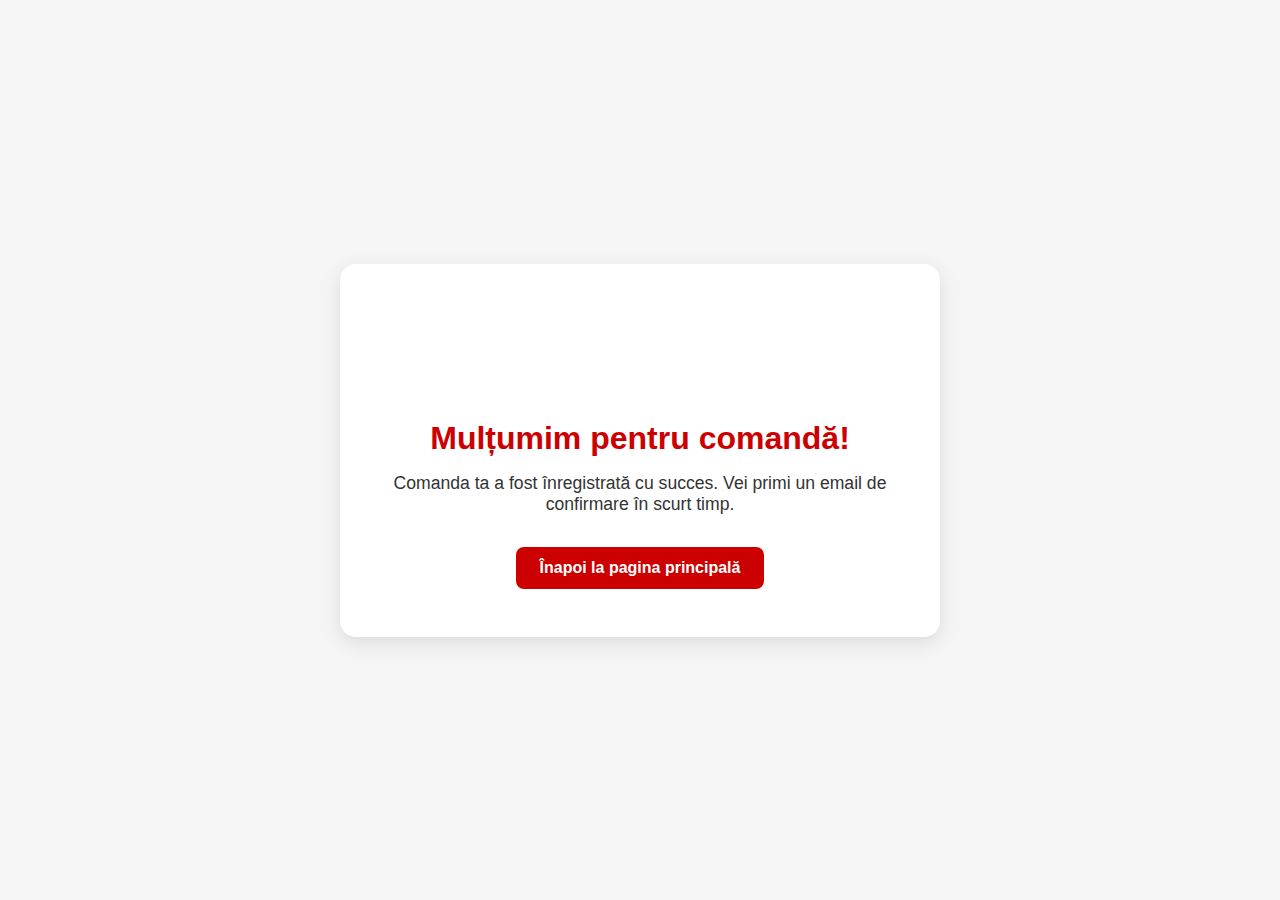
<file: comanda-finalizata.html>
<!DOCTYPE html>
<html lang="ro">

<head>
  <meta charset="UTF-8">
  <title>Comandă finalizată - CLUCD</title>
  <link rel="stylesheet" href="css/style.css" />
  <link rel="stylesheet" href="css/responsive.css">
  <link rel="stylesheet" href="css/comanda-finalizata.css" />

</head>
<body>
	  <div class="success-box">
		<svg class="checkmark" viewBox="0 0 52 52">
		  <circle cx="26" cy="26" r="25" />
		  <path d="M16 26l8 8 12-16" />
		</svg>
		<h1>Mulțumim pentru comandă!</h1>
		<p>Comanda ta a fost înregistrată cu succes. Vei primi un email de confirmare în scurt timp.</p>
		<a href="index.html" class="back-btn">Înapoi la pagina principală</a>
	  </div>
</body>
</html>
</file>
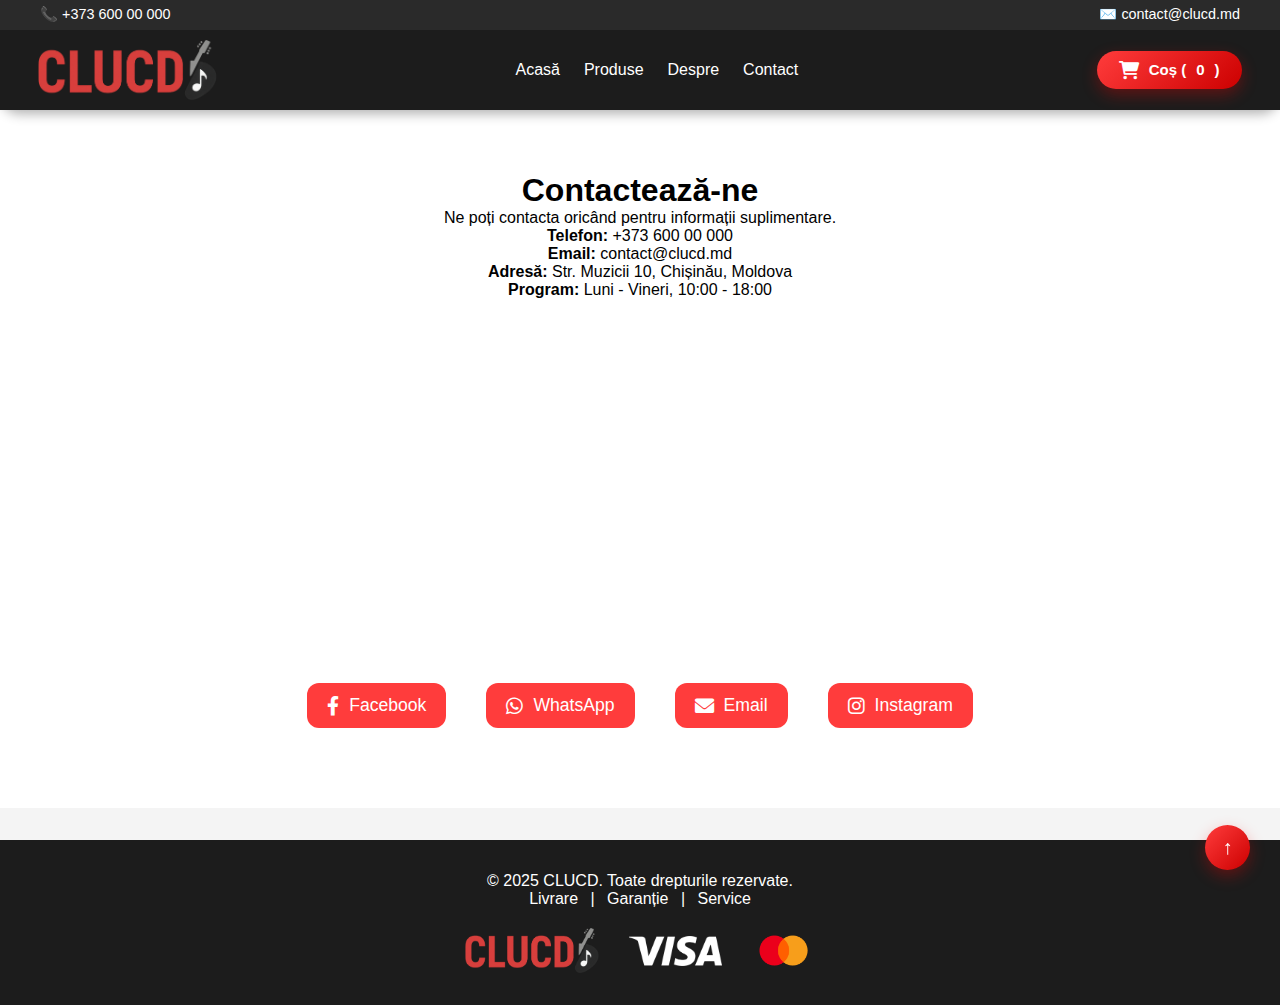
<file: contact.html>
<!DOCTYPE html>
<html lang="ro">

<head>
  <meta charset="UTF-8" />
  <meta name="viewport" content="width=device-width, initial-scale=1.0" />
  <title>Contact - CLUCD</title>
  <link rel="icon" type="image/png" href="img/clucd-main.png">
  <link rel="stylesheet" href="css/style.css" />
  <link rel="stylesheet" href="css/produse.css" />
  <link rel="stylesheet" href="css/contact.css" />
  <link rel="stylesheet" href="css/responsive.css">
  <link rel="stylesheet" href="https://cdnjs.cloudflare.com/ajax/libs/font-awesome/6.0.0/css/all.min.css">


</head>

<body>
<header class="header-fixed">
    <div class="topbar">
      <div class="topbar-content">
        <span>📞 +373 600 00 000</span>
        <span>✉️ contact@clucd.md</span>
      </div>
    </div>
    <nav class="navbar">
      <a href="index.html" class="logo">
        <img src="img/clucd-logo.png" alt="CLUCD" />
      </a>
	  
	  	<button class="hamburger" onclick="toggleMobileMenu()">
		  <i class="fas fa-bars"></i>
		</button>
	
	
  <ul class="nav-links">
    <li><a href="index.html">Acasă</a></li>
    <li class="dropdown">
      <a href="produse.html">Produse</a>
      <ul class="dropdown-menu">
        <li><a href="chitare.html">Chitare</a></li>
        <li><a href="efecte.html">Efecte și Amplificatoare</a></li>
        <li><a href="accesorii.html">Accesorii</a></li>
      </ul>
    </li>
	
	
	<li class="dropdown">
	  <a href="despre.html">Despre</a>
	  <ul class="dropdown-menu">
		<li><a href="despre.html">Noi</a></li>
		<li><a href="livrare.html">Livrare</a></li>
		<li><a href="garantie.html">Garanție</a></li>
		<li><a href="service.html">Service</a></li>
	  </ul>
	</li>

    <li><a href="contact.html">Contact</a></li>
  </ul>
	  
      <button class="cart-modern" onclick="toggleCart()">
        <i class="fas fa-shopping-cart"></i>
        Coș (<span id="cart-count">0</span>)
      </button>
    </nav>
</header>

<main>
    <section class="contact">
		  <h2>Contactează-ne</h2>
		  <p>Ne poți contacta oricând pentru informații suplimentare.</p>
		  <ul style="list-style: none; padding: 0;">
			<li><strong>Telefon:</strong> +373 600 00 000</li>
			<li><strong>Email:</strong> contact@clucd.md</li>
			<li><strong>Adresă:</strong> Str. Muzicii 10, Chișinău, Moldova</li>
			<li><strong>Program:</strong> Luni - Vineri, 10:00 - 18:00</li>
		  </ul>
    </section>
	<div class="map-container">
		  <iframe
			src="https://www.google.com/maps/embed?pb=!1m18!1m12!1m3!1d2714.808539090306!2d28.856190315869034!3d47.010452979151834!2m3!1f0!2f0!3f0!3m2!1i1024!2i768!4f13.1!3m3!1m2!1s0x40c97c38c2a6e47f%3A0x4ac0bdbcc53a3d86!2sStrada%20Muzicii%2010%2C%20Chișinău%2C%20Moldova!5e0!3m2!1sro!2s!4v1715508100000!5m2!1sro!2s"
			width="100%" height="300" style="border:0;" allowfullscreen="" loading="lazy" referrerpolicy="no-referrer-when-downgrade">
		  </iframe>
	</div>

	<div class="contact-socials">
		  <a href="https://www.facebook.com/" target="_blank">
			<i class="fab fa-facebook-f"></i> Facebook
		  </a>
		  <a href="https://wa.me/37360000000" target="_blank">
			<i class="fab fa-whatsapp"></i> WhatsApp
		  </a>
		  <a href="mailto:contact@clucd.md">
			<i class="fas fa-envelope"></i> Email
		  </a>
		  <a href="https://www.instagram.com/" target="_blank">
			<i class="fab fa-instagram"></i> Instagram
		  </a>
	</div>
</main>

<footer>
        <div class="footer-content">
            <p>&copy; 2025 CLUCD. Toate drepturile rezervate.</p>
            <div class="socials">
                <a href="livrare.html">Livrare</a> |
                <a href="garantie.html">Garanție</a> |
                <a href="service.html">Service</a>
            </div>
			<div class="footer-logos">
			  <img src="img/clucd-logo.png" alt="CLUCD" class="footer-logo" />
			  <img src="img/visa-logo.png" alt="Visa" class="footer-logo-visa" />
			  <img src="img/mastercard-logo.png" alt="Mastercard" class="footer-logo-mastercard" />
			</div>
        </div>
</footer>
	
	<div class="modal" id="cart-modal">
	  <div class="modal-content cart-modal-content">
		<span class="modal-close" onclick="closeCartModal()">&times;</span>
		<h3>Coșul Meu</h3>
		<ul id="cart-items"></ul>
		<p><strong>Total:</strong> <span id="cart-total">0</span> MDL</p>
			<div style="display: flex; gap: 10px; flex-wrap: wrap;">
			  <button onclick="finalizeazaComanda()">Finalizează comanda</button>
			  <button onclick="golesteCos()" style="background:red;">Golește coșul</button>
			</div>
	  </div>
	</div>	

<button id="scrollTopBtn" title="Sus">↑</button>

<script src="js/script.js"></script>

</body>
</html>
</file>
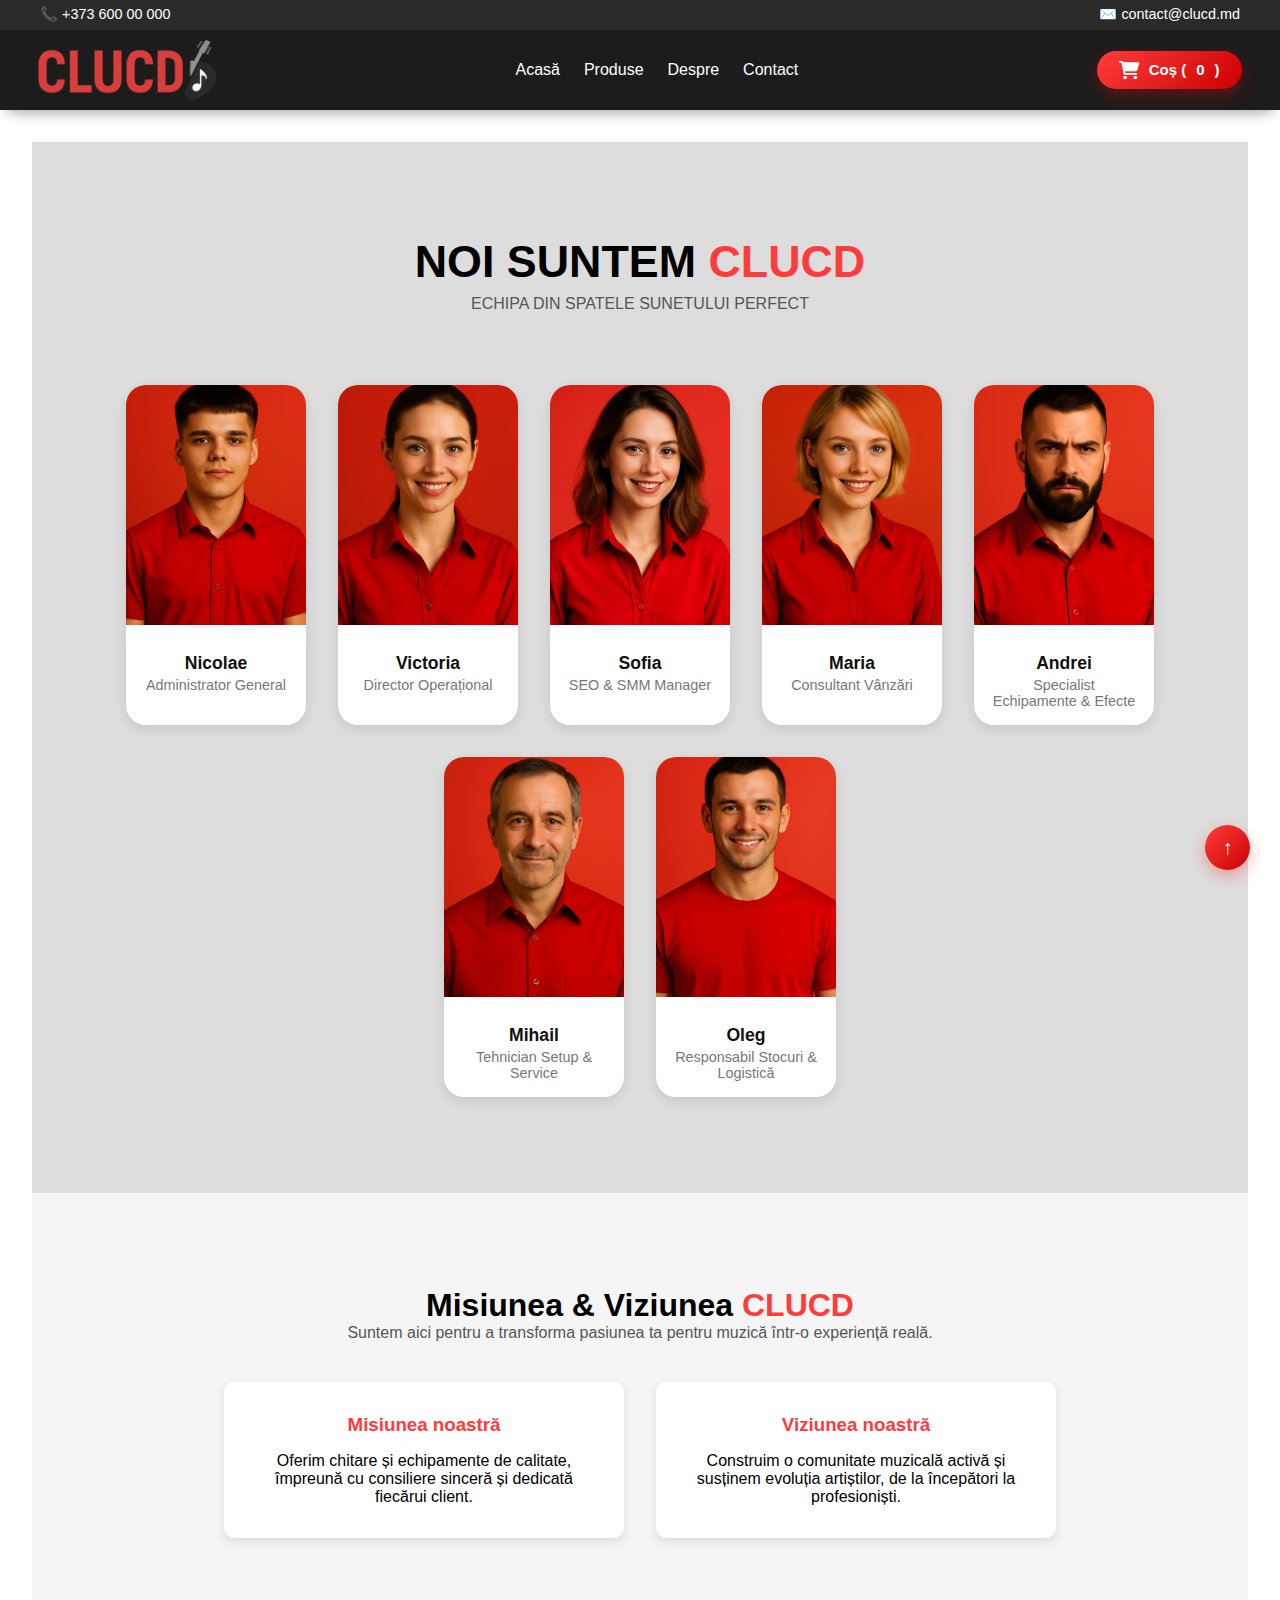
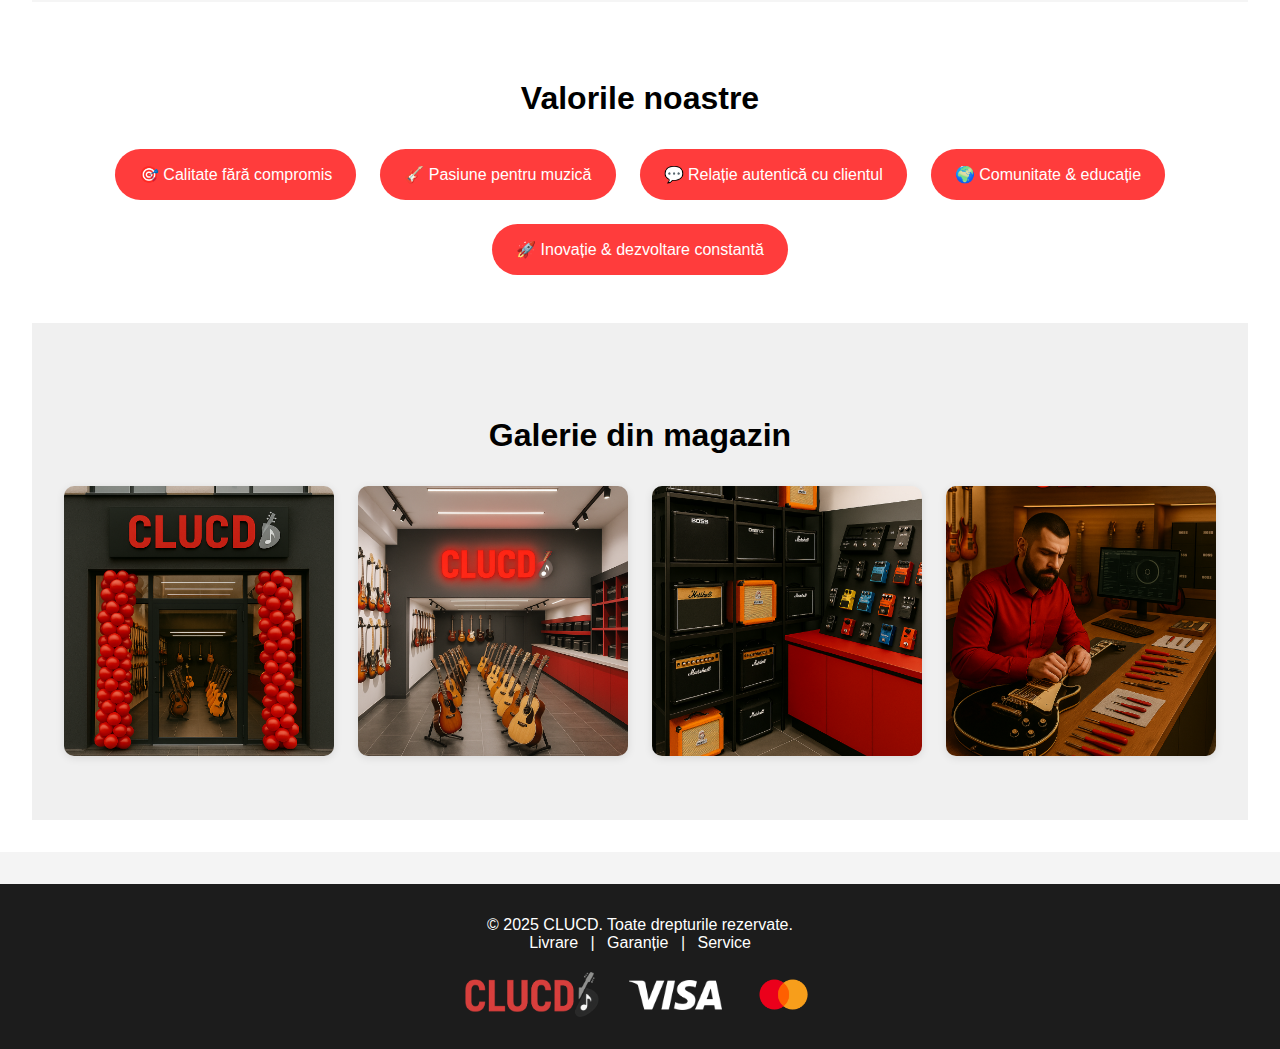
<file: despre.html>
<!DOCTYPE html>
<html lang="ro">

<head>
  <meta charset="UTF-8" />
  <meta name="viewport" content="width=device-width, initial-scale=1.0" />
  <title>Despre - CLUCD</title>
  <link rel="icon" type="image/png" href="img/clucd-main.png">
  <link rel="stylesheet" href="css/style.css" />
  <link rel="stylesheet" href="css/produse.css" />
  <link rel="stylesheet" href="css/despre.css" />
  <link rel="stylesheet" href="css/responsive.css">
  <link rel="stylesheet" href="https://cdnjs.cloudflare.com/ajax/libs/font-awesome/6.0.0/css/all.min.css">

</head>
<body>
<header class="header-fixed">
    <div class="topbar">
      <div class="topbar-content">
        <span>📞 +373 600 00 000</span>
        <span>✉️ contact@clucd.md</span>
      </div>
    </div>
		<nav class="navbar">
		  <a href="index.html" class="logo">
			<img src="img/clucd-logo.png" alt="CLUCD" />
		  </a>
		  
		  	<button class="hamburger" onclick="toggleMobileMenu()">
			  <i class="fas fa-bars"></i>
			</button>
	
	  <ul class="nav-links">
		<li><a href="index.html">Acasă</a></li>
		<li class="dropdown">
		  <a href="produse.html">Produse</a>
		  <ul class="dropdown-menu">
			<li><a href="chitare.html">Chitare</a></li>
			<li><a href="efecte.html">Efecte și Amplificatoare</a></li>
			<li><a href="accesorii.html">Accesorii</a></li>
		  </ul>
		</li>
		
		<li class="dropdown">
		  <a href="despre.html">Despre</a>
		  <ul class="dropdown-menu">
			<li><a href="despre.html">Noi</a></li>
			<li><a href="livrare.html">Livrare</a></li>
			<li><a href="garantie.html">Garanție</a></li>
			<li><a href="service.html">Service</a></li>
		  </ul>
		</li>

		<li><a href="contact.html">Contact</a></li>
	  </ul>
		  <button class="cart-modern" onclick="toggleCart()">
			<i class="fas fa-shopping-cart"></i>
			Coș (<span id="cart-count">0</span>)
		  </button>
		</nav>
</header>

<main>
	<section class="echipa">
		  <h2>NOI SUNTEM <span class="accent">CLUCD</span></h2>
		  <p class="subtitlu">ECHIPA DIN SPATELE SUNETULUI PERFECT</p>
		  <div class="angajati-grid">
			<div class="angajat-card">
			<img src="img/team/nicolae.png" alt="Nicolae">
			<div class="angajat-info">
			  <h3>Nicolae</h3>
			  <p class="rol">Administrator General</p>
			</div>
		  </div>
			<div class="angajat-card">
			<img src="img/team/victoria.png" alt="Victoria">
			<div class="angajat-info">
			  <h3>Victoria</h3>
			  <p class="rol">Director Operațional</p>
			</div>
		  </div>
		  <div class="angajat-card">
			<img src="img/team/sofia.png" alt="Sofia">
			<div class="angajat-info">
			  <h3>Sofia</h3>
			  <p class="rol">SEO & SMM Manager</p>
			</div>
		  </div>
			 <div class="angajat-card">
			<img src="img/team/maria.png" alt="Maria">
			<div class="angajat-info">
			  <h3>Maria</h3>
			  <p class="rol">Consultant Vânzări</p>
			</div>
		  </div>
		  <div class="angajat-card">
			<img src="img/team/andrei.png" alt="Andrei">
			<div class="angajat-info">
			  <h3>Andrei</h3>
			  <p class="rol">Specialist Echipamente & Efecte</p>
			</div>
		  </div>
			  <div class="angajat-card">
			<img src="img/team/mihail.png" alt="Mihail">
			<div class="angajat-info">
			  <h3>Mihail</h3>
			  <p class="rol">Tehnician Setup & Service</p>
			</div>
		  </div>
		  <div class="angajat-card">
			<img src="img/team/oleg.png" alt="Oleg">
			<div class="angajat-info">
			  <h3>Oleg</h3>
			  <p class="rol">Responsabil Stocuri & Logistică</p>
			</div>
		  </div>
		</div>
	</section>

	<section class="viziune">
		  <h2>Misiunea & Viziunea <span class="accent">CLUCD</span></h2>
		  <p class="subtitlu">Suntem aici pentru a transforma pasiunea ta pentru muzică într-o experiență reală.</p>
		  <div class="viziune-text">
			<div class="bloc">
			  <h3>Misiunea noastră</h3>
			  <p>Oferim chitare și echipamente de calitate, împreună cu consiliere sinceră și dedicată fiecărui client.</p>
			</div>
			<div class="bloc">
			  <h3>Viziunea noastră</h3>
			  <p>Construim o comunitate muzicală activă și susținem evoluția artiștilor, de la începători la profesioniști.</p>
			</div>
		  </div>
	</section>

	<section class="valori">
		  <h2>Valorile noastre</h2>
		  <div class="valori-grid">
			<div class="valoare">🎯 Calitate fără compromis</div>
			<div class="valoare">🎸 Pasiune pentru muzică</div>
			<div class="valoare">💬 Relație autentică cu clientul</div>
			<div class="valoare">🌍 Comunitate & educație</div>
			<div class="valoare">🚀 Inovație & dezvoltare constantă</div>
		  </div>
	</section>

	<section class="galerie">
		  <h2>Galerie din magazin</h2>
		  <div class="galerie-grid">
			<img src="img/clucd.png" alt="Magazin CLUCD">
			<img src="img/showroom.png" alt="Stand chitare">
			<img src="img/stand.png" alt="Echipamente în test">
			<img src="img/setup.png" alt="Setup profesional">
		  </div>
	</section>
</main>

<footer>
        <div class="footer-content">
            <p>&copy; 2025 CLUCD. Toate drepturile rezervate.</p>
            <div class="socials">
                <a href="livrare.html">Livrare</a> |
                <a href="garantie.html">Garanție</a> |
                <a href="service.html">Service</a>
            </div>
			<div class="footer-logos">
			  <img src="img/clucd-logo.png" alt="CLUCD" class="footer-logo" />
			  <img src="img/visa-logo.png" alt="Visa" class="footer-logo-visa" />
			  <img src="img/mastercard-logo.png" alt="Mastercard" class="footer-logo-mastercard" />
			</div>
        </div>
</footer>
	
<div class="modal" id="cart-modal">
		  <div class="modal-content cart-modal-content">
			<span class="modal-close" onclick="closeCartModal()">&times;</span>
			<h3>Coșul Meu</h3>
			<ul id="cart-items"></ul>
			<p><strong>Total:</strong> <span id="cart-total">0</span> MDL</p>
			<div style="display: flex; gap: 10px; flex-wrap: wrap;">
			  <button onclick="finalizeazaComanda()">Finalizează comanda</button>
			  <button onclick="golesteCos()" style="background:red;">Golește coșul</button>
			</div>
	</div>
</div>

<button id="scrollTopBtn" title="Sus">↑</button>

	    <script src="js/script.js"></script>
</body>
</html>
</file>
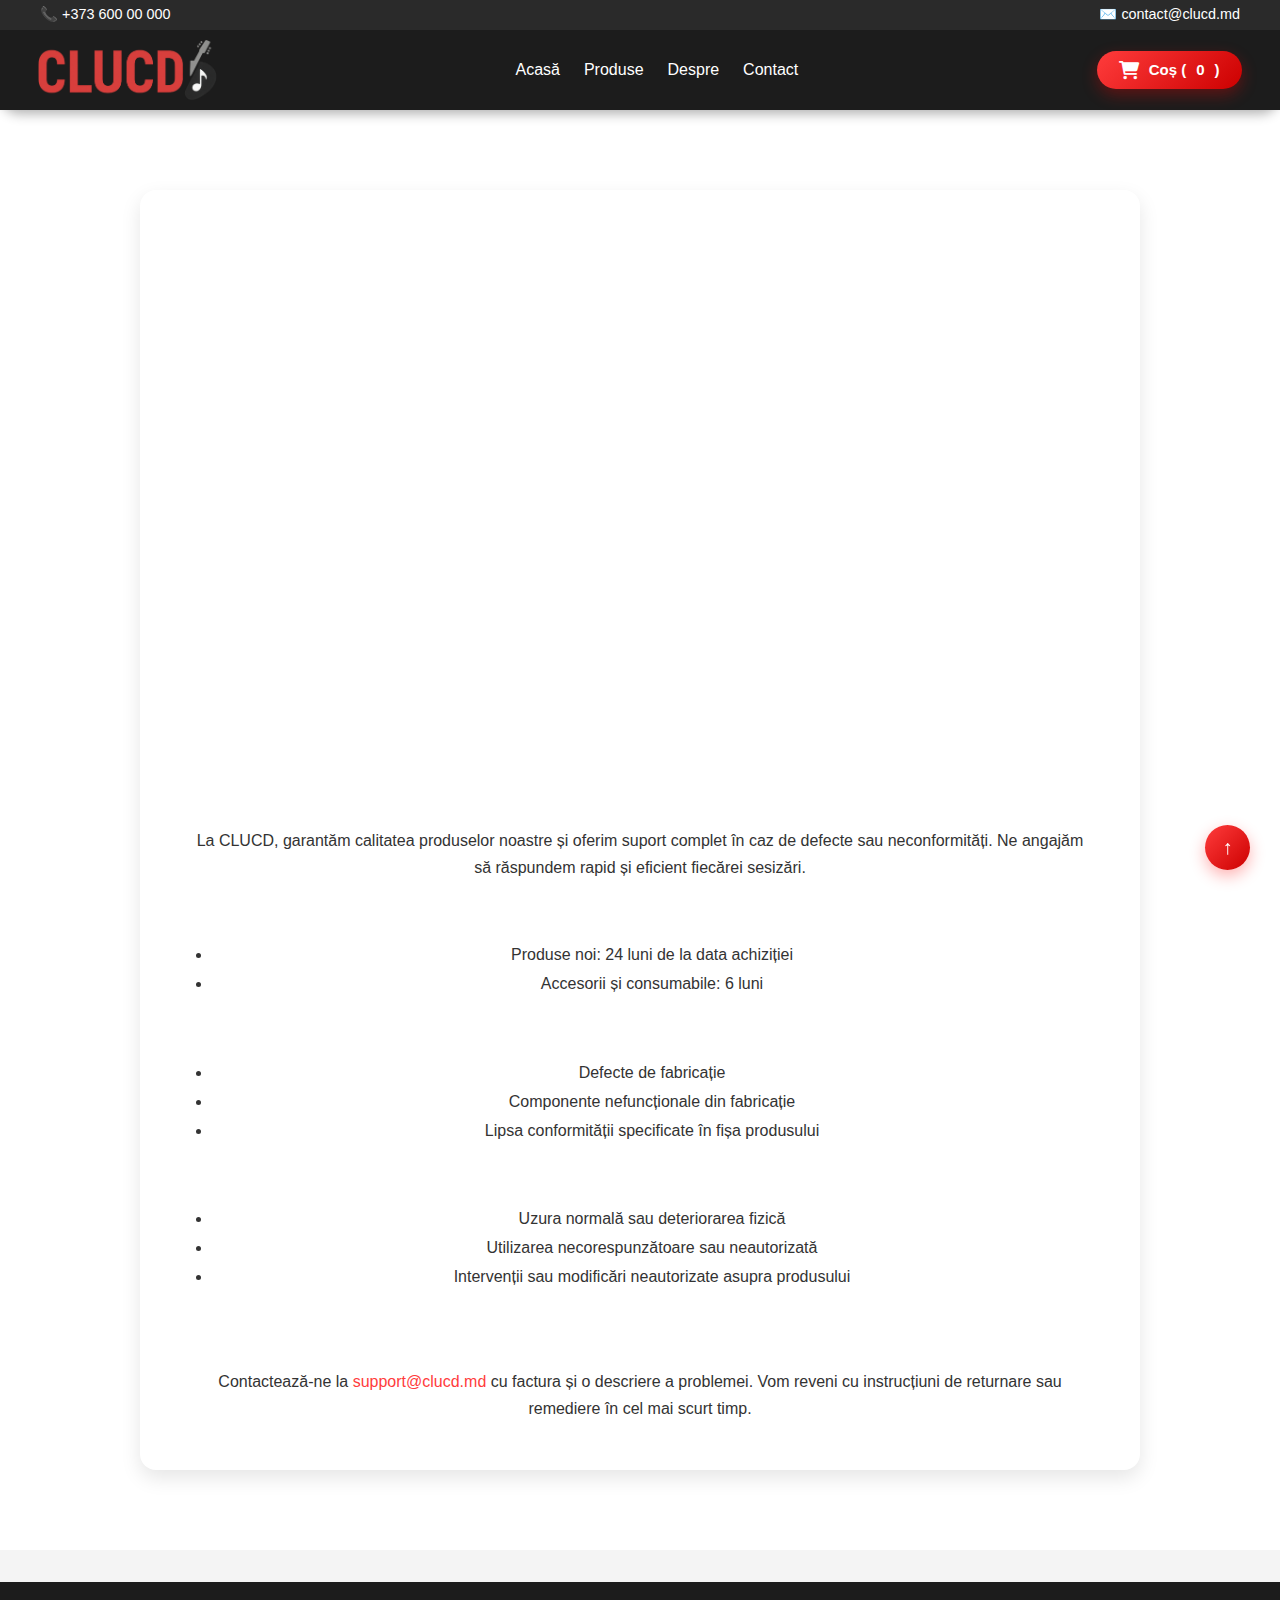
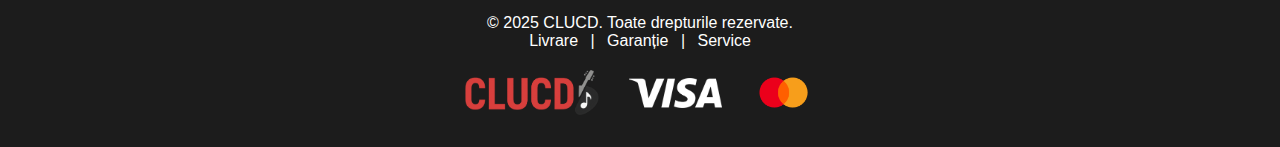
<file: garantie.html>
<!DOCTYPE html>
<html lang="ro">

<head>
  <meta charset="UTF-8" />
  <meta name="viewport" content="width=device-width, initial-scale=1.0" />
  <title>Garanție - CLUCD</title>
  <link rel="icon" type="image/png" href="img/clucd-main.png">
  <link rel="stylesheet" href="css/style.css" />
  <link rel="stylesheet" href="css/produse.css" />
  <link rel="stylesheet" href="css/garantie.css" />
  <link rel="stylesheet" href="css/livrare.css" />
  <link rel="stylesheet" href="css/responsive.css">
  <link rel="stylesheet" href="https://cdnjs.cloudflare.com/ajax/libs/font-awesome/6.0.0/css/all.min.css">
</head>

<body>
<header class="header-fixed">
		<div class="topbar">
		  <div class="topbar-content">
			<span>📞 +373 600 00 000</span>
			<span>✉️ contact@clucd.md</span>
		  </div>
		</div>
		<nav class="navbar">
		  <a href="index.html" class="logo">
			<img src="img/clucd-logo.png" alt="CLUCD" />
		  </a>
		  
		  	<button class="hamburger" onclick="toggleMobileMenu()">
			  <i class="fas fa-bars"></i>
			</button>
		  
		<ul class="nav-links">
		<li><a href="index.html">Acasă</a></li>
		<li class="dropdown">
		  <a href="produse.html">Produse</a>
		  <ul class="dropdown-menu">
			<li><a href="chitare.html">Chitare</a></li>
			<li><a href="efecte.html">Efecte și Amplificatoare</a></li>
			<li><a href="accesorii.html">Accesorii</a></li>
		  </ul>
		</li>
		
		<li class="dropdown">
		  <a href="despre.html">Despre</a>
		  <ul class="dropdown-menu">
			<li><a href="despre.html">Noi</a></li>
			<li><a href="livrare.html">Livrare</a></li>
			<li><a href="garantie.html">Garanție</a></li>
			<li><a href="service.html">Service</a></li>
		  </ul>
		</li>

		<li><a href="contact.html">Contact</a></li>
		</ul>
		  <button class="cart-modern" onclick="toggleCart()">
			<i class="fas fa-shopping-cart"></i>
			Coș (<span id="cart-count">0</span>)
		  </button>
		</nav>
</header>

<main>
    <section class="garantie-section">
		<img src="img/garantie-clucd.png" alt="Garanție CLUCD" class="garantie-img">
		  <h1>Politica de Garanție</h1>
		  <p>La CLUCD, garantăm calitatea produselor noastre și oferim suport complet în caz de defecte sau neconformități. Ne angajăm să răspundem rapid și eficient fiecărei sesizări.</p>

		  <h2>Termenul garanției</h2>
		  <ul>
			<li>Produse noi: 24 luni de la data achiziției</li>
			<li>Accesorii și consumabile: 6 luni</li>
		  </ul>

		  <h2>Ce acoperă garanția</h2>
		  <ul>
			<li>Defecte de fabricație</li>
			<li>Componente nefuncționale din fabricație</li>
			<li>Lipsa conformității specificate în fișa produsului</li>
		  </ul>

		  <h2>Ce nu este acoperit</h2>
		  <ul>
			<li>Uzura normală sau deteriorarea fizică</li>
			<li>Utilizarea necorespunzătoare sau neautorizată</li>
			<li>Intervenții sau modificări neautorizate asupra produsului</li>
		  </ul>

		  <h2>Procedura de garanție</h2>
		  <p>Contactează-ne la <a href="mailto:support@clucd.md">support@clucd.md</a> cu factura și o descriere a problemei. Vom reveni cu instrucțiuni de returnare sau remediere în cel mai scurt timp.</p>
    </section>
</main>

<footer>
        <div class="footer-content">
            <p>&copy; 2025 CLUCD. Toate drepturile rezervate.</p>
            <div class="socials">
                <a href="livrare.html">Livrare</a> |
                <a href="garantie.html">Garanție</a> |
                <a href="service.html">Service</a>
            </div>
			<div class="footer-logos">
			  <img src="img/clucd-logo.png" alt="CLUCD" class="footer-logo" />
			  <img src="img/visa-logo.png" alt="Visa" class="footer-logo-visa" />
			  <img src="img/mastercard-logo.png" alt="Mastercard" class="footer-logo-mastercard" />
			</div>
        </div>
</footer>
	
	<div class="modal" id="cart-modal">
		  <div class="modal-content cart-modal-content">
			<span class="modal-close" onclick="closeCartModal()">&times;</span>
			<h3>Coșul Meu</h3>
			<ul id="cart-items"></ul>
			<p><strong>Total:</strong> <span id="cart-total">0</span> MDL</p>
			<div style="display: flex; gap: 10px; flex-wrap: wrap;">
			  <button onclick="finalizeazaComanda()">Finalizează comanda</button>
			  <button onclick="golesteCos()" style="background:red;">Golește coșul</button>
			</div>
		  </div>
	</div>

<button id="scrollTopBtn" title="Sus">↑</button>

<script src="js/script.js"></script>

</body>
</html>
</file>
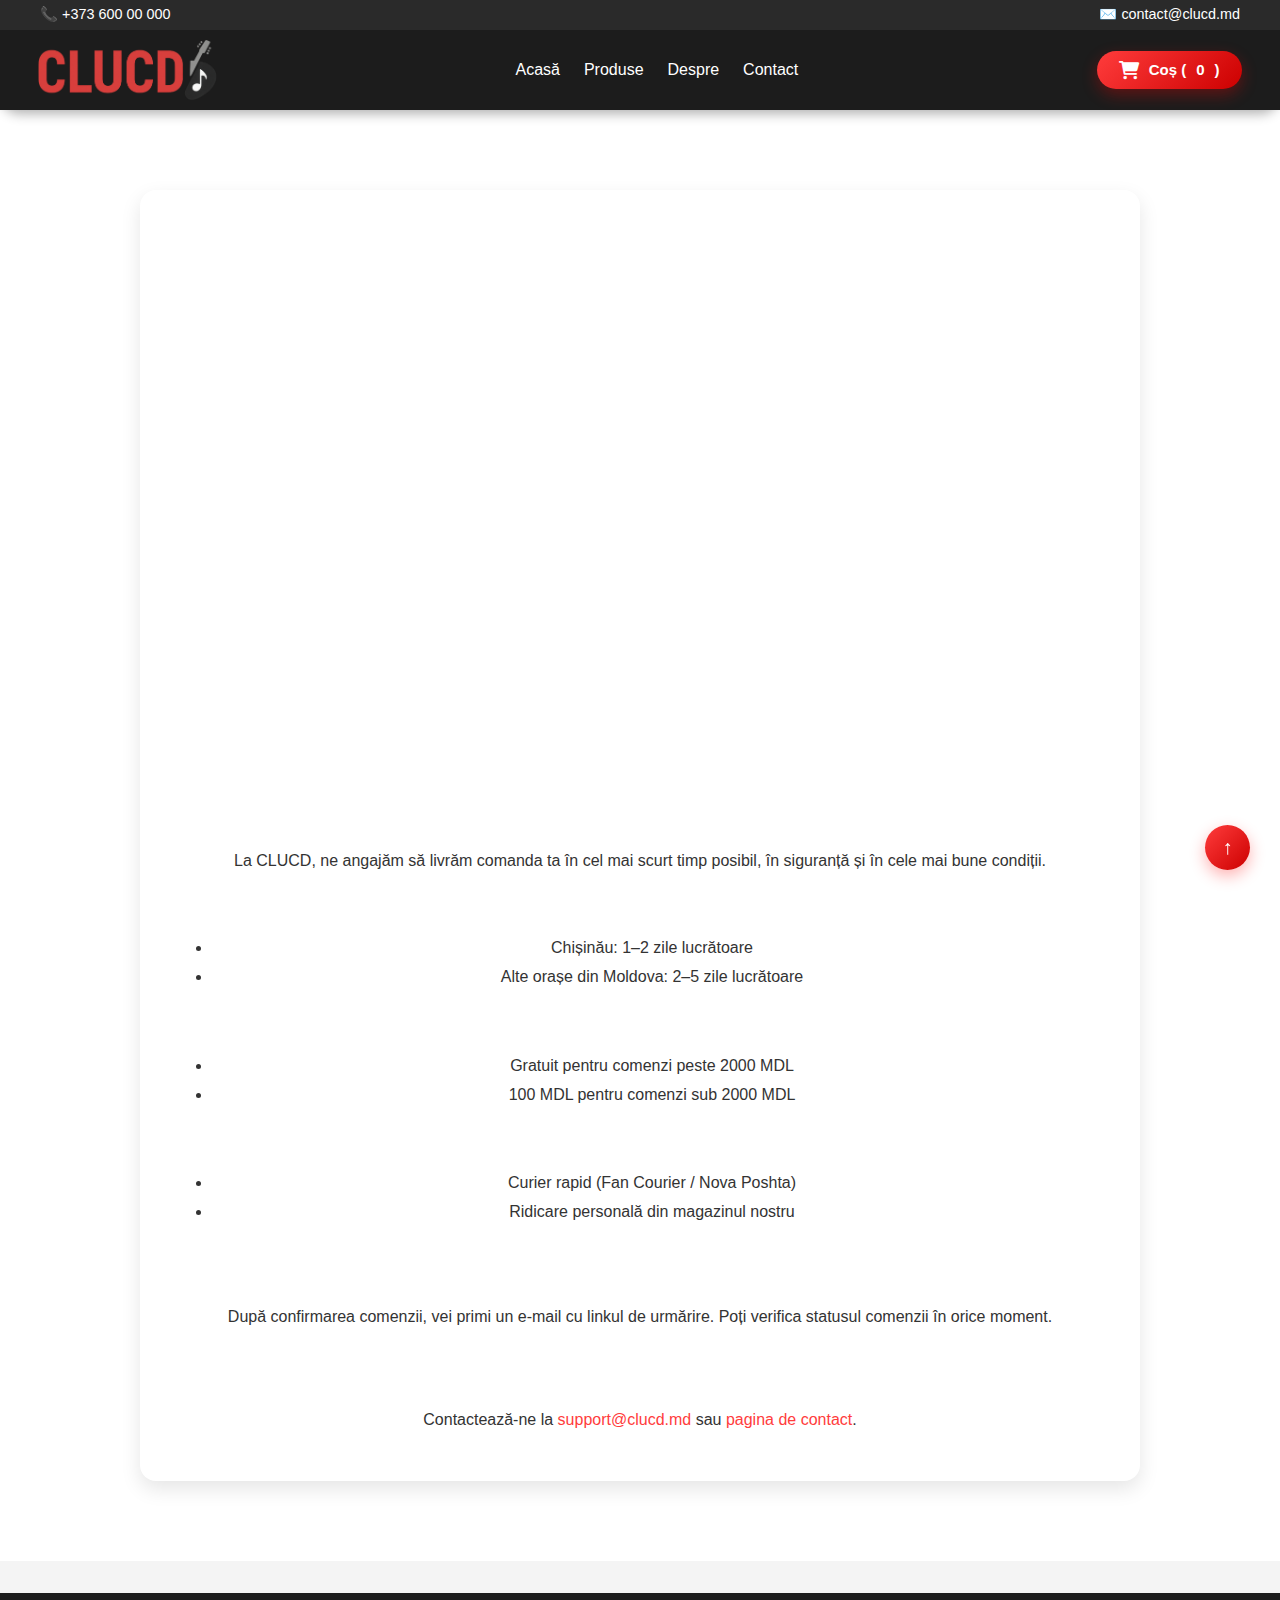
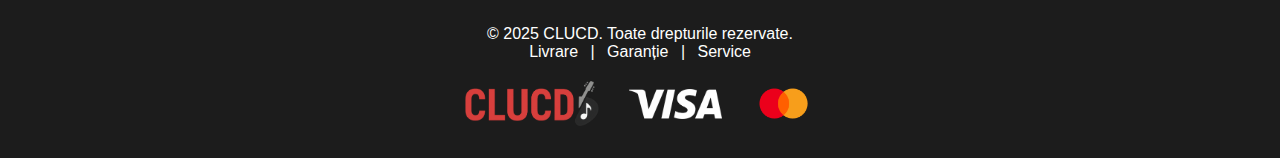
<file: livrare.html>
<!DOCTYPE html>
<html lang="ro">

<head>
  <meta charset="UTF-8" />
  <meta name="viewport" content="width=device-width, initial-scale=1.0" />
  <title>Livrare - CLUCD</title>
  <link rel="icon" type="image/png" href="img/clucd-main.png">
  <link rel="stylesheet" href="css/style.css" />
  <link rel="stylesheet" href="css/produse.css" />
  <link rel="stylesheet" href="css/livrare.css" />
  <link rel="stylesheet" href="css/responsive.css">
  <link rel="stylesheet" href="https://cdnjs.cloudflare.com/ajax/libs/font-awesome/6.0.0/css/all.min.css">

</head>
<body>
  <header class="header-fixed">
    <div class="topbar">
      <div class="topbar-content">
        <span>📞 +373 600 00 000</span>
        <span>✉️ contact@clucd.md</span>
      </div>
    </div>
    <nav class="navbar">
      <a href="index.html" class="logo">
        <img src="img/clucd-logo.png" alt="CLUCD" />
      </a>
	  
	<button class="hamburger" onclick="toggleMobileMenu()">
	  <i class="fas fa-bars"></i>
	</button>
	
  <ul class="nav-links">
    <li><a href="index.html">Acasă</a></li>
    <li class="dropdown">
      <a href="produse.html">Produse</a>
      <ul class="dropdown-menu">
        <li><a href="chitare.html">Chitare</a></li>
        <li><a href="efecte.html">Efecte și Amplificatoare</a></li>
        <li><a href="accesorii.html">Accesorii</a></li>
      </ul>
    </li>
	
	
	<li class="dropdown">
	  <a href="despre.html">Despre</a>
	  <ul class="dropdown-menu">
		<li><a href="despre.html">Noi</a></li>
		<li><a href="livrare.html">Livrare</a></li>
		<li><a href="garantie.html">Garanție</a></li>
		<li><a href="service.html">Service</a></li>
	  </ul>
	</li>

    <li><a href="contact.html">Contact</a></li>
  </ul>
      <button class="cart-modern" onclick="toggleCart()">
        <i class="fas fa-shopping-cart"></i>
        Coș (<span id="cart-count">0</span>)
      </button>
    </nav>
  </header>

<main>
	<section class="livrare-section">
		  <img src="img/livrare-clucd.png" alt="Livrare CLUCD" class="livrare-img">

			<h1>Informații despre Livrare</h1>
			<p>La CLUCD, ne angajăm să livrăm comanda ta în cel mai scurt timp posibil, în siguranță și în cele mai bune condiții.</p>

			<h2>Durata estimativă de livrare</h2>
			<ul>
			  <li>Chișinău: 1–2 zile lucrătoare</li>
			  <li>Alte orașe din Moldova: 2–5 zile lucrătoare</li>
			</ul>

			<h2>Costuri de livrare</h2>
			<ul>
			  <li>Gratuit pentru comenzi peste 2000 MDL</li>
			  <li>100 MDL pentru comenzi sub 2000 MDL</li>
			</ul>

			<h2>Metode de livrare</h2>
			<ul>
			  <li>Curier rapid (Fan Courier / Nova Poshta)</li>
			  <li>Ridicare personală din magazinul nostru</li>
			</ul>

			<h2>Urmărirea comenzii</h2>
			<p>După confirmarea comenzii, vei primi un e-mail cu linkul de urmărire. Poți verifica statusul comenzii în orice moment.</p>

			<h2>Întrebări?</h2>
			<p>Contactează-ne la <a href="mailto:support@clucd.md">support@clucd.md</a> sau <a href="contact.html">pagina de contact</a>.</p>
	</section>
</main>


<footer>
        <div class="footer-content">
            <p>&copy; 2025 CLUCD. Toate drepturile rezervate.</p>
            <div class="socials">
                <a href="livrare.html">Livrare</a> |
                <a href="garantie.html">Garanție</a> |
                <a href="service.html">Service</a>
            </div>
			<div class="footer-logos">
			  <img src="img/clucd-logo.png" alt="CLUCD" class="footer-logo" />
			  <img src="img/visa-logo.png" alt="Visa" class="footer-logo-visa" />
			  <img src="img/mastercard-logo.png" alt="Mastercard" class="footer-logo-mastercard" />
			</div>
        </div>
</footer>
	
	
<div class="modal" id="cart-modal">
		  <div class="modal-content cart-modal-content">
			<span class="modal-close" onclick="closeCartModal()">&times;</span>
			<h3>Coșul Meu</h3>
			<ul id="cart-items"></ul>
			<p><strong>Total:</strong> <span id="cart-total">0</span> MDL</p>
			<div style="display: flex; gap: 10px; flex-wrap: wrap;">
			  <button onclick="finalizeazaComanda()">Finalizează comanda</button>
			  <button onclick="golesteCos()" style="background:red;">Golește coșul</button>
			</div>
		  </div>
</div>

<button id="scrollTopBtn" title="Sus">↑</button>

<script src="js/script.js"></script>

</body>
</html>
</file>
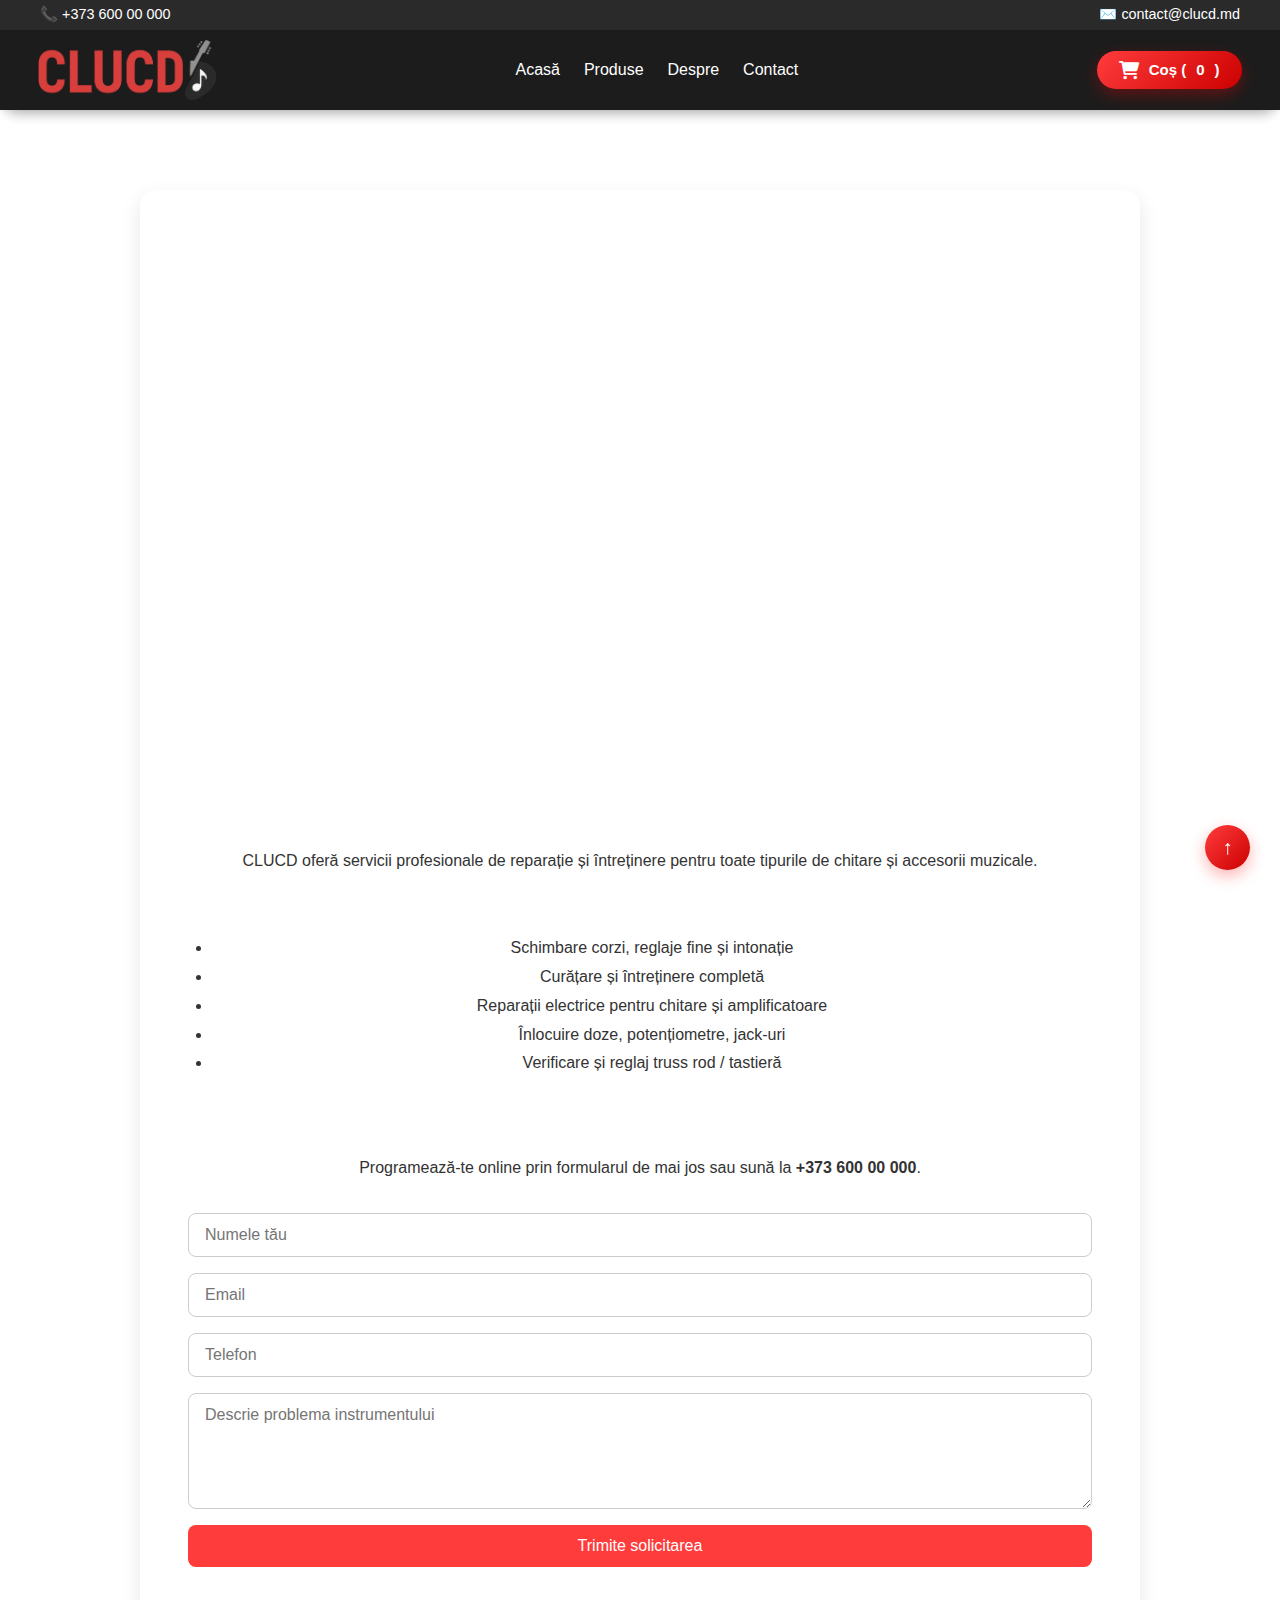
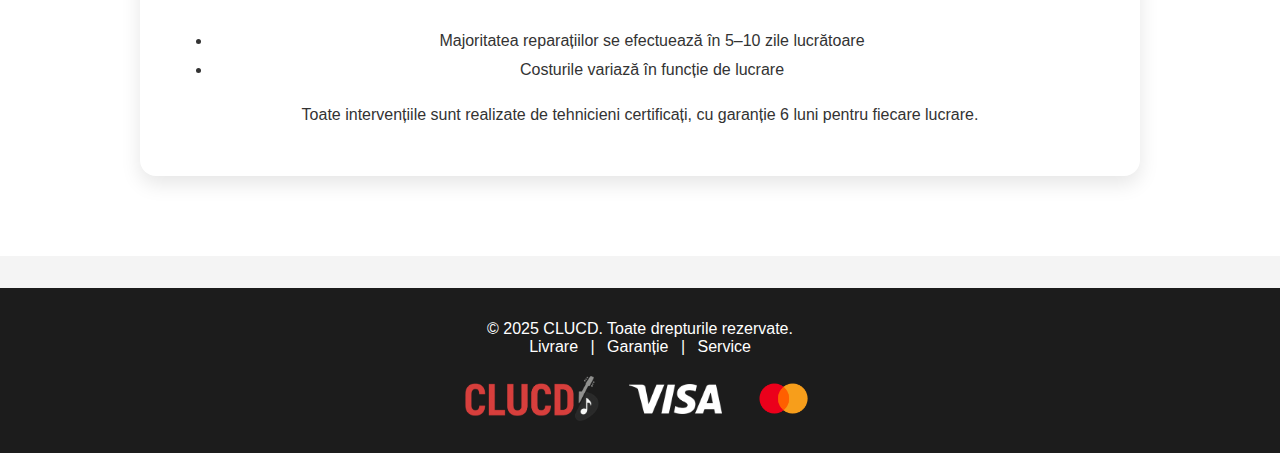
<file: service.html>
<!DOCTYPE html>
<html lang="ro">

<head>
	  <meta charset="UTF-8" />
	  <meta name="viewport" content="width=device-width, initial-scale=1.0" />
	  <title>Service - CLUCD</title>
	  <link rel="icon" type="image/png" href="img/clucd-main.png">
	  <link rel="stylesheet" href="css/style.css" />
	  <link rel="stylesheet" href="css/produse.css" />
	  <link rel="stylesheet" href="css/service.css" />
	  <link rel="stylesheet" href="css/responsive.css">
	  <link rel="stylesheet" href="https://cdnjs.cloudflare.com/ajax/libs/font-awesome/6.0.0/css/all.min.css">
</head>

<body>
	<header class="header-fixed">
	  <div class="topbar">
		<div class="topbar-content">
		  <span>📞 +373 600 00 000</span>
		  <span>✉️ contact@clucd.md</span>
		</div>
	  </div>

	  <nav class="navbar">
		<div class="nav-left">
		  <a href="index.html" class="logo">
			<img src="img/clucd-logo.png" alt="CLUCD" />
		  </a>
		</div>

		<button class="hamburger" onclick="toggleMobileMenu()">
		  <i class="fas fa-bars"></i>
		</button>
	
		<div class="nav-center">
		  <ul class="nav-links">
			<li><a href="index.html">Acasă</a></li>
			<li class="dropdown">
			  <a href="produse.html">Produse</a>
			  <ul class="dropdown-menu">
				<li><a href="chitare.html">Chitare</a></li>
				<li><a href="efecte.html">Efecte și Amplificatoare</a></li>
				<li><a href="accesorii.html">Accesorii</a></li>
			  </ul>
			</li>
			<li class="dropdown">
			  <a href="despre.html">Despre</a>
			  <ul class="dropdown-menu">
				<li><a href="despre.html">Noi</a></li>
				<li><a href="livrare.html">Livrare</a></li>
				<li><a href="garantie.html">Garanție</a></li>
				<li><a href="service.html">Service</a></li>
			  </ul>
			</li>
			<li><a href="contact.html">Contact</a></li>
		  </ul>
		</div>

		<div class="nav-right">
		  <button class="cart-modern" onclick="toggleCart()">
			<i class="fas fa-shopping-cart"></i>
			Coș (<span id="cart-count">0</span>)
		  </button>
		</div>
	  </nav>
</header>

<main>
    <section class="service-section">
      <img src="img/service-clucd.png" alt="Servicii CLUCD" class="service-img">
      <h1>Servicii de Reparație & Întreținere</h1>
      <p>CLUCD oferă servicii profesionale de reparație și întreținere pentru toate tipurile de chitare și accesorii muzicale.</p>

      <h2>Servicii oferite:</h2>
      <ul>
        <li>Schimbare corzi, reglaje fine și intonație</li>
        <li>Curățare și întreținere completă</li>
        <li>Reparații electrice pentru chitare și amplificatoare</li>
        <li>Înlocuire doze, potențiometre, jack-uri</li>
        <li>Verificare și reglaj truss rod / tastieră</li>
      </ul>

      <h2>Programare service</h2>
      <p>Programează-te online prin formularul de mai jos sau sună la <strong>+373 600 00 000</strong>.</p>

      <form class="service-form">
        <input type="text" name="nume" placeholder="Numele tău" required>
        <input type="email" name="email" placeholder="Email" required>
        <input type="tel" name="telefon" placeholder="Telefon" required>
        <textarea name="mesaj" rows="5" placeholder="Descrie problema instrumentului" required></textarea>
        <button type="button" onclick="alert('Serviciul de programare este în curs de dezvoltare. Vă mulțumim pentru răbdare!')">
		Trimite solicitarea
		</button>
      </form>

      <h2>Durată și costuri</h2>
      <ul>
        <li>Majoritatea reparațiilor se efectuează în 5–10 zile lucrătoare</li>
        <li>Costurile variază în funcție de lucrare</li>
      </ul>

      <p>Toate intervențiile sunt realizate de tehnicieni certificați, cu garanție 6 luni pentru fiecare lucrare.</p>
    </section>
</main>

<footer>
        <div class="footer-content">
            <p>&copy; 2025 CLUCD. Toate drepturile rezervate.</p>
            <div class="socials">
                <a href="livrare.html">Livrare</a> |
                <a href="garantie.html">Garanție</a> |
                <a href="service.html">Service</a>
            </div>
			<div class="footer-logos">
			  <img src="img/clucd-logo.png" alt="CLUCD" class="footer-logo" />
			  <img src="img/visa-logo.png" alt="Visa" class="footer-logo-visa" />
			  <img src="img/mastercard-logo.png" alt="Mastercard" class="footer-logo-mastercard" />
			</div>
        </div>
</footer>
	
	<div class="modal" id="cart-modal">
	  <div class="modal-content cart-modal-content">
		<span class="modal-close" onclick="closeCartModal()">&times;</span>
		<h3>Coșul Meu</h3>
		<ul id="cart-items"></ul>
		<p><strong>Total:</strong> <span id="cart-total">0</span> MDL</p>
			<div style="display: flex; gap: 10px; flex-wrap: wrap;">
			  <button onclick="finalizeazaComanda()">Finalizează comanda</button>
			  <button onclick="golesteCos()" style="background:red;">Golește coșul</button>
			</div>
	  </div>
	</div>
	
<button id="scrollTopBtn" title="Sus">↑</button>

<script src="js/script.js"></script>
		
</body>
</html>
</file>
<file: css/style.css>
* {
    margin: 0;
    padding: 0;
    box-sizing: border-box;
    font-family: 'Inter', sans-serif;
}

html, body {
  height: 100%;
  margin: 0;
  padding: 0;
}

body {
    background-color: #121212;
    color: #fff;
	  display: flex;
  flex-direction: column;
    padding-top: 120px;
}


main {
  flex: 1;
}
/* NAVBAR */
.navbar {
position: relative; /* ← important pentru dropdown absolut */
  z-index: 2000;       /* ← mai mare decât orice în content */
  display: flex;
  align-items: center;
  justify-content: space-between;
  padding: 10px 3vw;
  background-color: #1c1c1c;
  flex-wrap: wrap;
}

.nav-left,
.nav-center,
.nav-right {
  display: flex;
  align-items: center;
}

.nav-center {
  flex: 1;
  justify-content: center;
}

.nav-links {
  display: flex;
  gap: 24px;
  list-style: none;
  margin: 0;
  padding: 0;
    position: relative;
}

.nav-links li a {
  color: white;
  text-decoration: none;
  font-weight: 500;
  font-size: 16px;
}

.nav-links li a:hover {
  color: red;
}

.nav-links {
	  list-style: none;
	  display: flex;
	  gap: 1.5rem;
	  flex-wrap: wrap;
	  justify-content: center;
	  align-items: center;
	  /* elimină position: absolute și transform */
}


.nav-links a {
    color: white;
    text-decoration: none;
    transition: color 0.3s;
	  font-weight: 500;
}

.nav-links a:hover {
    color: red;
}

/* DROPDOWN */
.dropdown {
    position: relative;
}

.dropdown-menu {
  position: absolute;
  top: 100%;
  left: 0;
  background-color: #1e1e1e;
  border-radius: 8px;
  min-width: 200px;
  z-index: 3000; /* ← clar peste tot restul */
  display: none;
  flex-direction: column;
}


.dropdown-menu li {
    list-style: none;
}

.dropdown-menu a {
    display: block;
    padding: 0.75rem 1rem;
    color: white;
    text-decoration: none;
}

.dropdown-menu a:hover {
    background-color: white;
}

/* Afișare la hover pe desktop */
.dropdown:hover .dropdown-menu {
  display: flex; /* ← asigură afișarea completă */
}

/* Ascundem hamburgerul implicit (pe desktop) */
.hamburger {
  display: none !important;
}


/* CONȚINUT */
main, .produse, .categorii-produse {
    background-color: #ffffff;
    color: #000000;
    padding: 2rem;
    text-align: center;
}

/* FOOTER */
footer {
    background-color: #1c1c1c;
    text-align: center;
    padding: 2rem;
    margin-top: 2rem;
	  color: #fff !important;
}

.socials a {
    color: white;
    text-decoration: none;
    margin: 0 0.5rem;
}

.socials a:hover {
    color: red;
}

.footer-logos {
  display: flex;
  justify-content: center;
  align-items: center;
  gap: 30px;       /* mărit de la 20px */
  margin-top: 20px;
  flex-wrap: wrap;
}


.footer-logo {
  height: 45px; /* CLUCD logo mărit */
  opacity: 1;
}

.footer-logo-visa {
  height: 30px; /* dimensiune recomandată pentru Visa */
  opacity: 1;
}

.footer-logo-mastercard {
  height: 45px; /* Mastercard mai mare decât Visa */
  opacity: 1;
}

/* ANIMAȚIE */
@keyframes fade {
    from { opacity: 0; }
    to { opacity: 1; }
}

/* HEADINGS */
.produse h2,
.categorii-produse h2 {
    color: #1e1e1e;
}

.categorii-descriere {
    margin-top: 0.5rem;
    margin-bottom: 2rem;
    font-size: 1rem;
    color: #333;
    max-width: 700px;
    margin-left: auto;
    margin-right: auto;
    line-height: 1.6;
}

.topbar {
    background-color: #2a2a2a;
    color: #fff;
    font-size: 0.9rem;
    padding: 0.4rem 2rem;
}

.topbar-content {
    display: flex;
    justify-content: space-between;
    max-width: 1200px;
    margin: 0 auto;
    flex-wrap: wrap;
    gap: 0.5rem;
}

.header-fixed {
  position: fixed;
  top: 0;
  left: 0;
  width: 100%;
  z-index: 1000;
  background-color: #1c1c1c;
  border-bottom-left-radius: 20px;
  border-bottom-right-radius: 20px;
  overflow: visible; /* ← permite dropdown să iasă */
  box-shadow: 0 4px 12px rgba(0, 0, 0, 0.3);
}



.logo img {
    height: 60px;
    max-height: 100%;
    object-fit: contain;
    display: block;
}
	
{
  margin-left: 1rem;
}

.echipa, .valori, .galerie {
  padding: 2rem;
  text-align: center;
}

.echipa-grid, .galerie-grid {
  display: flex;
  gap: 2rem;
  flex-wrap: wrap;
  justify-content: center;
  margin-top: 1rem;
}

.membru {
  max-width: 200px;
}

.membru img, .galerie-grid img {
  width: 100%;
  border-radius: 10px;
  object-fit: cover;
}


.image-banner {
  position: relative;
  width: 100%;
  height: 60vh;
  overflow: hidden;
}

.banner-slide {
  position: absolute;
  width: 100%;
  height: 100%;
  opacity: 0;
  transition: opacity 1s ease-in-out;
}

.banner-slide.active {
  opacity: 1;
}

.banner-slide img {
  width: 100%;
  height: 100%;
  object-fit: cover;
}

#scrollTopBtn {
  position: fixed;
  bottom: 30px;
  right: 30px;
  width: 45px;
  height: 45px;
  font-size: 20px;
  background: linear-gradient(135deg, #ff3c3c, #cc0000);
  color: white;
  border: none;
  border-radius: 50%;
  box-shadow: 0 6px 16px rgba(255, 0, 0, 0.3);
  cursor: pointer;
  z-index: 1000;
  transition: all 0.3s ease;
}

#scrollTopBtn:hover {
  transform: scale(1.1);
  background: linear-gradient(135deg, #ff5e5e, #b80000);
}

/* ✅ Versiune compactă pentru mobil */
@media (max-width: 480px) {
  #scrollTopBtn {
    width: 40px;
    height: 40px;
    font-size: 18px;
    bottom: 20px;
    right: 20px;
  }
}



/* Ecran preloader full */
#global-preloader {
  position: fixed;
  inset: 0;
  background-color: #1c1c1c;
  display: flex;
  align-items: center;
  justify-content: center;
  z-index: 9999;
  opacity: 1;
  transition: opacity 0.6s ease;
}

/* Logo mărit + animație */
.preloader-logo {
  width: 260px;
  animation: bounceFade 2s ease-in-out infinite;
}

@keyframes bounceFade {
  0%, 100% {
    transform: translateY(0);
    opacity: 0.3;
  }
  50% {
    transform: translateY(-15px);
    opacity: 1;
  }
}
</file>
<file: css/responsive.css>
/* ========= MEDIA QUERIES pentru mobil CLUCD ========== */
@media (max-width: 768px) {
  .navbar {
    flex-direction: column;
    align-items: flex-start;
    padding: 10px 5vw;
    gap: 10px;
  }

  .nav-links {
    flex-direction: column;
    width: 100%;
    gap: 10px;
  }

  .nav-links li {
    width: 100%;
  }

  .nav-links {
    display: none;
    flex-direction: column;
    width: 100%;
    background-color: #1c1c1c;
    padding: 1rem;
  }

  .dropdown-menu {
    position: static;
    background-color: transparent;
    padding-left: 1rem;
    box-shadow: none;
    border-radius: 0;
    display: none;
  }

  .dropdown:hover .dropdown-menu {
    display: block;
  }

.hamburger {
  display: none !important;
  background: none;
  border: none;
  font-size: 26px;
  color: white;
  cursor: pointer;
  z-index: 1001;
}

@media (max-width: 768px) {
  .hamburger {
    display: block !important;
    align-self: flex-end;
    margin-right: 10px;
  }
  
    .nav-links.active {
    display: flex;
  }
  
    .nav-links a {
    color: white;
    font-size: 16px;
    padding: 10px 0;
  }
  
  .nav-left,
  .nav-center,
  .nav-right {
    width: 100%;
    text-align: left;
  }

  .cart-modern {
    align-self: flex-end;
  }
}


  /* Slide content */
  .slide-content {
    flex-direction: column;
    text-align: center;
    gap: 1.5rem;
  }

  /* Grile generale */
  .chitara-row,
  .chitara-row.reverse,
  .angajati-grid,
  .valori-grid,
  .galerie-grid,
  .product-grid,
  .noutati-grid,
  .footer-logos,
  .beneficii {
    flex-direction: column !important;
    grid-template-columns: 1fr !important;
    gap: 1.5rem;
    text-align: center;
    align-items: center;
  }

  /* Carduri produse */
  .product-card {
    width: 100% !important;
    margin: 0 auto;
  }

  /* Filtre produse */
  .filters {
    flex-direction: column;
    gap: 0.75rem;
    align-items: stretch;
  }

  /* Formulare checkout */
  .checkout-container {
    padding: 1rem;
  }

  .checkout-form .form-group {
    flex-direction: column;
    align-items: stretch;
  }

  .checkout-form input,
  .checkout-form select {
    width: 100%;
  }

  /* Modal coș */
  .cart-modal-content,
  .modal-content {
    width: 95% !important;
    padding: 1.5rem;
  }

  /* Footer */
  .footer-logos {
    flex-direction: column;
    align-items: center;
    gap: 1rem;
  }

  /* Contact */
  .contact-socials {
    display: flex;
    flex-direction: column;
    align-items: center;
    gap: 1rem;
    padding: 1rem 0;
  }

  /* Butoane */
  .btn, button {
    width: 100%;
    max-width: 100%;
  }
}
</file>
<file: css/comanda-finalizata.css>
body {
      font-family: Arial, sans-serif;
      background-color: #f5f5f5;
      text-align: center;
      padding: 5rem 1rem;
    }
    .success-box {
      max-width: 600px;
      margin: auto;
      background: white;
      padding: 3rem;
      border-radius: 16px;
      box-shadow: 0 6px 20px rgba(0,0,0,0.1);
    }
    .success-box h1 {
      color: #cc0000;
      margin-bottom: 1rem;
    }
    .success-box p {
      font-size: 1.1rem;
      color: #333;
    }
    .back-btn {
      margin-top: 2rem;
      display: inline-block;
      padding: 12px 24px;
      background-color: #cc0000;
      color: white;
      border-radius: 8px;
      text-decoration: none;
      font-weight: bold;
      transition: background 0.3s ease;
    }
    .back-btn:hover {
      background-color: #a40000;
    }
    .checkmark {
      width: 80px;
      height: 80px;
      margin: 0 auto 1.5rem auto;
    }
    .checkmark circle {
      fill: none;
      stroke: #cc0000;
      stroke-width: 6;
      stroke-dasharray: 240;
      stroke-dashoffset: 240;
      animation: drawCircle 1s ease-out forwards;
    }
    .checkmark path {
      fill: none;
      stroke: #cc0000;
      stroke-width: 6;
      stroke-linecap: round;
      stroke-linejoin: round;
      stroke-dasharray: 50;
      stroke-dashoffset: 50;
      animation: drawCheck 0.5s 1s ease-out forwards;
    }
    @keyframes drawCircle {
      to {
        stroke-dashoffset: 0;
      }
    }
    @keyframes drawCheck {
      to {
        stroke-dashoffset: 0;
      }
    }
</file>
<file: css/produse.css>
body {
  font-family: 'Segoe UI', sans-serif;
  margin: 0;
  padding: 0;
  background: #f4f4f4;
  color: #333;
}

h2 {
  text-align: center;
  margin-top: 30px;
  font-size: 32px;
}

.filters {
  display: flex;
  flex-wrap: wrap;
  justify-content: center;
  gap: 1rem;
  margin: 20px auto;
  padding: 0 20px;
}

.filters select {
  background-color: #1c1c1c;
  color: white;
  border: 1px solid #444;
  border-radius: 30px;
  padding: 12px 18px;
  font-size: 15px;
  font-weight: 500;
  appearance: none;
  cursor: pointer;
  min-width: 200px;
  transition: all 0.3s ease;
  box-shadow: 0 4px 12px rgba(255, 0, 0, 0.2);
  background-image: url("data:image/svg+xml,%3Csvg fill='%23ffffff' height='14' viewBox='0 0 24 24' width='14' xmlns='http://www.w3.org/2000/svg'%3E%3Cpath d='M7 10l5 5 5-5z'/%3E%3C/svg%3E");
  background-repeat: no-repeat;
  background-position: right 14px center;
  background-size: 14px;
}

.filters select:hover,
.filters select:focus {
  background-color: #2a2a2a;
  color: red;
  border-color: red;
  transform: scale(1.03);
  box-shadow: 0 6px 18px rgba(255, 0, 0, 0.4);
}



.product-grid {
  display: grid;
  grid-template-columns: repeat(auto-fill, minmax(220px, 1fr)); /* ← Asta e cheia */
  gap: 100px;         /* spațiu între produse */
  padding: 10px;
  max-width: 1350px;
  margin: 0 auto;
}


.product-card {
  background: #fff;
  border: none;
  border-radius: 20px;
  padding: 16px;
  text-align: center;
  position: relative;
  box-shadow: 0 4px 12px rgba(0, 0, 0, 0.15);
  transition: transform 0.3s ease, box-shadow 0.3s ease;
}

.product-card:hover {
  transform: translateY(-5px);
  box-shadow: 0 8px 20px rgba(0, 0, 0, 0.25);
}


.product-card img {
  width: 100%;
  height: 200px; /* controlăm înălțimea */
  object-fit: contain; /* imaginea nu se taie */
  border-radius: 8px;
  margin-bottom: 10px;
  background-color: #fff; /* opțional: fundal neutru dacă imaginea nu e mare */
}


.product-card h3 {
  font-size: 18px;
  margin: 10px 0 5px;
}

.product-card p {
  font-size: 16px;
  color: #666;
}

.product-card button {
  background: #1c1c1c;
  color: #fff;
  border: 1px solid #444;
  border-radius: 30px;
  padding: 8px 16px;
  font-size: 14px;
  font-weight: 500;
  cursor: pointer;
  transition: all 0.3s ease;
  box-shadow: 0 4px 12px rgba(0, 0, 0, 0.3);
}

.product-card button:hover {
  background: #333;
  transform: scale(1.03);
  box-shadow: 0 6px 16px rgba(0, 0, 0, 0.4);
}

.product-card button:first-of-type {
  background: linear-gradient(135deg, #ff3c3c, #cc0000);
  color: #fff;
  border: none;
  border-radius: 30px;
  padding: 8px 16px;
  font-size: 14px;
  font-weight: 600;
  cursor: pointer;
  transition: all 0.3s ease;
  box-shadow: 0 4px 12px rgba(255, 0, 0, 0.3);
}

.product-card button:first-of-type:hover {
  background: linear-gradient(135deg, #ff5e5e, #b80000);
  transform: scale(1.05);
  box-shadow: 0 6px 18px rgba(255, 0, 0, 0.4);
}

.product-card button i {
  margin-right: 6px;
  font-size: 14px;
}

.product-card button i {
  margin-right: 6px;
  font-size: 14px;
  transition: transform 0.2s ease;
}

.product-card button:hover i {
  transform: scale(1.2);
}


.modal {
  position: fixed;
  top: 0; left: 0;
  width: 100%; height: 100%;
  background: rgba(0,0,0,0.7);
  display: none;
  align-items: center;
  justify-content: center;
  z-index: 999;
}

.modal-content {
  background: white;
  border-radius: 10px;
  padding: 20px;
  max-width: 500px;
  width: 90%;
  position: relative;
  box-shadow: 0 10px 20px rgba(0,0,0,0.3);
}

#cart-modal {
  display: none;
  position: fixed;
  top: 0; left: 0;
  width: 100%; height: 100%;
  background-color: rgba(0, 0, 0, 0.7);
  justify-content: center;
  align-items: center;
  z-index: 9999;
}

/* Închidere */
.modal-close {
  position: absolute;
  top: 16px;
  right: 20px;
  font-size: 26px;
  color: #999;
  cursor: pointer;
  transition: color 0.2s ease;
}

/* Listă produse */
#cart-items {
  list-style: none;
  padding: 0;
  margin: 0 0 20px 0;
}

#cart-items li {
  background: #f7f7f7;
  padding: 12px 16px;
  margin-bottom: 10px;
  border-radius: 12px;
  display: flex;
  justify-content: space-between;
  align-items: center;
  font-size: 14px;
  color: #222;
}

/* Total */
.cart-modal-content p strong {
  font-size: 16px;
  color: #333;
}

#cart-total {
  font-weight: bold;
  color: #cc0000;
}

.modal-close:hover {
  color: red;
}

/* Titlu */
.cart-modal-content h3 {
  font-size: 24px;
  text-align: center;
  margin-bottom: 20px;
  color: #cc0000;
}

.modal-content img {
  width: 100%;
  height: auto;
  border-radius: 6px;
  margin-bottom: 15px;
}


/* Fereastra */
.cart-modal-content {
  background: #fff;
  border-radius: 20px;
  padding: 30px;
  max-width: 600px;
  width: 90%;
  box-shadow: 0 8px 20px rgba(0, 0, 0, 0.3);
  position: relative;
  animation: slideFadeIn 0.4s ease-out forwards;
}

#cart-items {
  list-style: none;
  padding: 0;
  margin: 20px 0;
}

#cart-items li {
  background: #f7f7f7;
  padding: 12px 16px;
  margin-bottom: 10px;
  border-radius: 12px;
  display: flex;
  justify-content: space-between;
  align-items: center;
  font-size: 14px;
  color: #222;
}

.cart-item-controls {
  display: flex;
  align-items: center;
  gap: 5px;
}

.cart-item-controls button {
  padding: 4px 10px;
  background: #222;
  color: white;
  border: none;
  cursor: pointer;
  border-radius: 4px;
  font-size: 14px;
}

.cart-item-controls input {
  width: 40px;
  text-align: center;
  font-size: 14px;
}

.cart-item-remove {
  background: black;
  border: none;
  color: white;
  padding: 4px 8px;
  cursor: pointer;
  border-radius: 4px;
  font-size: 14px;
}

.cart-modal-content p {
  margin-bottom: 20px;
}

.modal-content button {
  background: linear-gradient(135deg, #ff3c3c, #cc0000);
  color: white;
  border: none;
  border-radius: 30px;
  padding: 10px 20px;
  font-size: 15px;
  font-weight: 600;
  cursor: pointer;
  transition: all 0.3s ease;
  box-shadow: 0 4px 12px rgba(255, 0, 0, 0.3);
}

.modal-content button:hover {
  background: linear-gradient(135deg, #ff5e5e, #b80000);
  transform: scale(1.05);
  box-shadow: 0 6px 18px rgba(255, 0, 0, 0.4);
}

/* ✅ Golește coșul – stil închis */
.modal-content button[style*="background:red"] {
  background: #1c1c1c !important;
  color: white !important;
  box-shadow: 0 4px 10px rgba(0, 0, 0, 0.3) !important;
  border: none;
}

.modal-content button[style*="background:red"]:hover {
  background: #2a2a2a !important;
  color: red !important;
  transform: scale(1.05);
  box-shadow: 0 6px 16px rgba(0, 0, 0, 0.4) !important;
}


.cart-modern {
  background: linear-gradient(135deg, #ff3c3c, #cc0000);
  color: #fff;
  border: none;
  border-radius: 30px;
  padding: 10px 22px;
  font-size: 15px;
  font-weight: 600;
  cursor: pointer;
  display: inline-flex;
  align-items: center;
  gap: 10px;
  box-shadow: 0 6px 16px rgba(255, 0, 0, 0.3);
  transition: all 0.3s ease;
}

.cart-modern i {
  font-size: 18px;
}

.cart-modern:hover {
  background: linear-gradient(135deg, #ff5e5e, #b80000);
  transform: scale(1.06);
  box-shadow: 0 8px 20px rgba(255, 0, 0, 0.5);
}



.slide-content {
    display: flex;
    align-items: center;
    justify-content: space-between;
    gap: 2rem;
    padding: 0 5vw;
    flex-wrap: wrap;
}


.brand:hover {
  transform: none;
  box-shadow: none;
}


.brand img:hover {
  filter: grayscale(0%);
  transform: scale(1.08);
}

.brand-slider-auto {
  overflow: hidden;
  background: #444;
  padding: 2rem 0;
  border-radius: 20px;
  margin: 3rem 2rem;
  box-shadow: 0 8px 20px rgba(0, 0, 0, 0.3);
  text-align: center;
}

.brand-slider-auto h3 {
  color: white;
  margin-bottom: 1.5rem;
}

.slider-auto-track {
  display: flex;
  gap: 4rem;
  width: fit-content;
  animation: slide-left 60s linear infinite;
}

.brand {
  flex: 0 0 auto;
}

.brand img {
  height: 60px;
  border-radius: 10px;
  filter: grayscale(100%);
  transition: none;
  pointer-events: none;
  transform: none;
}


.brand img:hover {
  filter: grayscale(0%);
  transform: scale(1.05);
}

@keyframes slide-left {
  from {
    transform: translateX(0);
  }
  to {
    transform: translateX(-50%);
  }
}

.category-grid {
  display: grid;
  grid-template-columns: repeat(auto-fit, minmax(280px, 1fr));
  gap: 2rem;
  padding: 3rem 1rem;
  max-width: 1200px;
  margin: 0 auto;
}

.category-card {
text-decoration: none !important;
  position: relative;
  background: #fff;
  border-radius: 18px;
  overflow: hidden;
  box-shadow: 0 4px 12px rgba(0,0,0,0.1);
  padding: 1.5rem;
  text-align: center;
  transition: all 0.4s ease;
  transform-style: preserve-3d;
  cursor: pointer;
  opacity: 0;
  transform: translateY(20px);
  animation: fadeInUp 0.8s forwards;
}

.category-card:hover {
  transform: translateY(-8px) scale(1.02);
  box-shadow: 0 16px 32px rgba(0,0,0,0.15);
  background: linear-gradient(145deg, #fafafa, #ffffff);
}

.category-card img {
  height: 220px;
  object-fit: contain;
  margin-bottom: 1rem;
  transition: transform 0.5s ease;
}

.category-card:hover img {
  transform: scale(1.08) rotate(-1deg);
}

.category-title {
  font-size: 1.3rem;
  font-weight: bold;
  color: #cc0000;
  transition: color 0.3s ease;
}

.category-card:hover .category-title {
  color: #222;
}

.category-card:nth-child(2) {
  animation-delay: 0.2s;
}
.category-card:nth-child(3) {
  animation-delay: 0.4s;
}

.category-card img.fade-out {
  opacity: 0;
}

@keyframes fadeInUp {
  to {
    opacity: 1;
    transform: translateY(0);
  }
}

#chitare-img, #efecte-img, #accesorii-img {
  transition: opacity 0.4s ease-in-out;
}

.fade-out {
  opacity: 0;
}
</file>
<file: css/contact.css>
.contact-form {
  display: flex;
  flex-direction: column;
  gap: 1rem;
  max-width: 500px;
  margin: 2rem auto;
}

.contact-form input,
.contact-form textarea {
  padding: 10px;
  border: 1px solid #ccc;
  border-radius: 6px;
  font-size: 16px;
}

.contact-form button {
  padding: 10px;
  background-color: #222;
  color: white;
  border: none;
  border-radius: 6px;
  cursor: pointer;
}

.contact-form button:hover {
  background-color: #444;
}

.map-container {
  max-width: 800px;
  margin: 2rem auto;
  border-radius: 10px;
  overflow: hidden;
}

.contact-socials {
  display: flex !important;
  justify-content: center;
  flex-wrap: wrap;
  gap: 2.5rem;
  margin: 3rem auto;
  font-size: 1.1rem;
}

.contact-socials a {
  display: inline-flex !important;
  align-items: center;
  gap: 10px;
  background-color: #ff3c3c !important;
  color: white !important;
  padding: 12px 20px;
  border-radius: 12px;
  text-decoration: none;
  font-weight: 500;
  transition: background-color 0.3s, transform 0.2s;
}

.contact-socials a:hover {
  background-color: #cc2f2f !important;
  transform: scale(1.05);
}

.contact-socials i {
  font-size: 1.2rem;
  color: white !important;
}
</file>
<file: css/despre.css>
.echipa {
  text-align: center;
  padding: 4rem 2rem;
  background-color: #ddd;
}

.echipa h2 {
  font-size: 2.8rem;
  margin-bottom: 0.5rem;
  font-weight: 700;
}

.echipa .accent {
  color: #ff3c3c;
}

.subtitlu {
  color: #555;
  font-size: 1rem;
  margin-bottom: 2.5rem;
}

.membri-echipa {
  display: flex;
  flex-wrap: wrap;
  justify-content: center;
  gap: 2.5rem;
}

.angajati-grid {
  display: flex;
  flex-wrap: wrap;
  gap: 2rem;
  justify-content: center;
  padding: 2rem 1rem;
}

.angajat-card {
  width: 180px;
  background: #fff;
  border-radius: 20px;
  box-shadow: 0 4px 12px rgba(0,0,0,0.1);
  overflow: hidden;
  text-align: center;
  transition: transform 0.3s ease;
}

.angajat-card:hover {
  transform: translateY(-5px);
}

.angajat-card img {
  width: 100%;
  height: 240px;
  object-fit: cover;
}

.angajat-info {
  padding: 1rem;
}

.angajat-info h3 {
  font-size: 1.1rem;
  margin: 0.5rem 0 0;
  font-weight: bold;
  color: #111;
}

.angajat-info .rol {
  font-size: 0.9rem;
  color: #777;
  margin-top: 0.2rem;
}



.viziune {
  padding: 4rem 2rem;
  background-color: #f5f5f5;
  text-align: center;
}
.viziune .accent {
  color: #ff3c3c;
}
.viziune-text {
  display: flex;
  flex-wrap: wrap;
  justify-content: center;
  gap: 2rem;
  margin-top: 2rem;
}
.viziune .bloc {
  max-width: 400px;
  background: white;
  padding: 2rem;
  border-radius: 10px;
  box-shadow: 0 4px 10px rgba(0,0,0,0.1);
}
.viziune .bloc h3 {
  color: #ff3c3c;
  margin-bottom: 1rem;
}


.valori {
  padding: 3rem 2rem;
  background: #fff;
  text-align: center;
}
.valori-grid {
  display: flex;
  flex-wrap: wrap;
  justify-content: center;
  gap: 1.5rem;
  margin-top: 2rem;
}
.valoare {
  background-color: #ff3c3c;
  color: white;
  padding: 1rem 1.5rem;
  border-radius: 30px;
  font-weight: 500;
}


.galerie {
  padding: 4rem 2rem;
  background: #f0f0f0;
  text-align: center;
}
.galerie-grid {
  display: grid;
  grid-template-columns: repeat(auto-fit, minmax(240px, 1fr));
  gap: 1.5rem;
  margin-top: 2rem;
}
.galerie-grid img {
  width: 100%;
  height: auto;
  border-radius: 10px;
  box-shadow: 0 2px 8px rgba(0,0,0,0.1);
}
</file>
<file: css/garantie.css>
.garantie-section {
      max-width: 1000px;
      margin: 3rem auto;
      background: #fff;
      padding: 3rem;
      border-radius: 16px;
      box-shadow: 0 8px 20px rgba(0,0,0,0.1);
      color: #333;
      font-family: 'Segoe UI', sans-serif;
    }
    .garantie-section h1 {
      text-align: center;
      margin-bottom: 2rem;
      font-size: 2.5rem;
      color: #ff3c3c;
    }
    .garantie-section h2 {
      color: #1e1e1e;
      margin-top: 2rem;
      font-size: 1.5rem;
    }
    .garantie-section ul {
      padding-left: 1.5rem;
      line-height: 1.8;
    }
    .garantie-section p {
      line-height: 1.7;
      margin-top: 1rem;
    }
    .garantie-section a {
      color: #ff3c3c;
      text-decoration: none;
    }
    .garantie-section a:hover {
      text-decoration: underline;
    }
	
	.garantie-img {
	  width: 100%;
	  max-width: 480px;
	  display: block;
	  margin: 0 auto 2rem auto;
	  object-fit: contain;
	  background-color: transparent;
	  opacity: 0;
	  transform: translateY(30px);
	  animation: fadeInUp 1s ease-out forwards;
	  animation-delay: 0.3s;
	}

@keyframes fadeInUp {
  to {
    opacity: 1;
    transform: translateY(0);
  }
}
</file>
<file: css/livrare.css>
.livrare-section h1,
.livrare-section h2,
.garantie-section h1,
.garantie-section h2 {
  opacity: 0;
  transform: translateY(30px);
  animation: fadeInUp 0.8s ease-out forwards;
}

.livrare-section h1 {
  animation-delay: 0.1s;
}
.livrare-section h2 {
  animation-delay: 0.2s;
}
.garantie-section h1 {
  animation-delay: 0.1s;
}
.garantie-section h2 {
  animation-delay: 0.2s;
}

  .livrare-section {
    max-width: 1000px;
    margin: 3rem auto;
    background: #fff;
    padding: 3rem;
    border-radius: 16px;
    box-shadow: 0 8px 20px rgba(0,0,0,0.1);
    color: #333;
    font-family: 'Segoe UI', sans-serif;
  }

  .livrare-section h1 {
    text-align: center;
    margin-bottom: 2rem;
    font-size: 2.5rem;
    color: #ff3c3c;
  }

  .livrare-section h2 {
    color: #1e1e1e;
    margin-top: 2rem;
    font-size: 1.5rem;
  }

  .livrare-section ul {
    padding-left: 1.5rem;
    line-height: 1.8;
  }

  .livrare-section p {
    line-height: 1.7;
    margin-top: 1rem;
  }

  .livrare-section a {
    color: #ff3c3c;
    text-decoration: none;
  }

  .livrare-section a:hover {
    text-decoration: underline;
  }
  
.livrare-img {
  width: 100%;
  max-width: 500px;
  display: block;
  margin: 0 auto 2rem auto;
  object-fit: contain;
  background-color: transparent;
  opacity: 0;
  transform: translateY(30px);
  animation: fadeInUp 1s ease-out forwards;
  animation-delay: 0.3s;
}

@keyframes fadeInUp {
  to {
    opacity: 1;
    transform: translateY(0);
  }
}
</file>
<file: css/service.css>
.service-section {
      max-width: 1000px;
      margin: 3rem auto;
      background: #fff;
      padding: 3rem;
      border-radius: 16px;
      box-shadow: 0 8px 20px rgba(0,0,0,0.1);
      color: #333;
      font-family: 'Segoe UI', sans-serif;
    }
    .service-img {
      width: 100%;
      max-width: 500px;
      display: block;
      margin: 0 auto 2rem auto;
      object-fit: contain;
      background-color: transparent;
      opacity: 0;
      transform: translateY(30px);
      animation: fadeInUp 1s ease-out forwards;
      animation-delay: 0.3s;
    }
    .service-section h1,
    .service-section h2 {
      opacity: 0;
      transform: translateY(30px);
      animation: fadeInUp 0.8s ease-out forwards;
    }
    .service-section h1 {
      text-align: center;
      margin-bottom: 2rem;
      font-size: 2.5rem;
      color: #ff3c3c;
      animation-delay: 0.1s;
    }
    .service-section h2 {
      color: #1e1e1e;
      margin-top: 2rem;
      font-size: 1.5rem;
      animation-delay: 0.2s;
    }
    .service-section ul {
      padding-left: 1.5rem;
      line-height: 1.8;
    }
    .service-section p {
      line-height: 1.7;
      margin-top: 1rem;
    }
    .service-section a {
      color: #ff3c3c;
      text-decoration: none;
    }
    .service-section a:hover {
      text-decoration: underline;
    }
    form.service-form {
      margin-top: 2rem;
      display: flex;
      flex-direction: column;
      gap: 1rem;
    }
    form.service-form input,
    form.service-form textarea {
      padding: 0.75rem 1rem;
      border: 1px solid #ccc;
      border-radius: 8px;
      font-size: 1rem;
    }
    form.service-form button {
      background-color: #ff3c3c;
      color: white;
      border: none;
      padding: 0.75rem 1.5rem;
      font-size: 1rem;
      border-radius: 8px;
      cursor: pointer;
      transition: background 0.3s;
    }
    form.service-form button:hover {
      background-color: #cc2f2f;
    }
    @keyframes fadeInUp {
      to {
        opacity: 1;
        transform: translateY(0);
      }
    }
</file>
